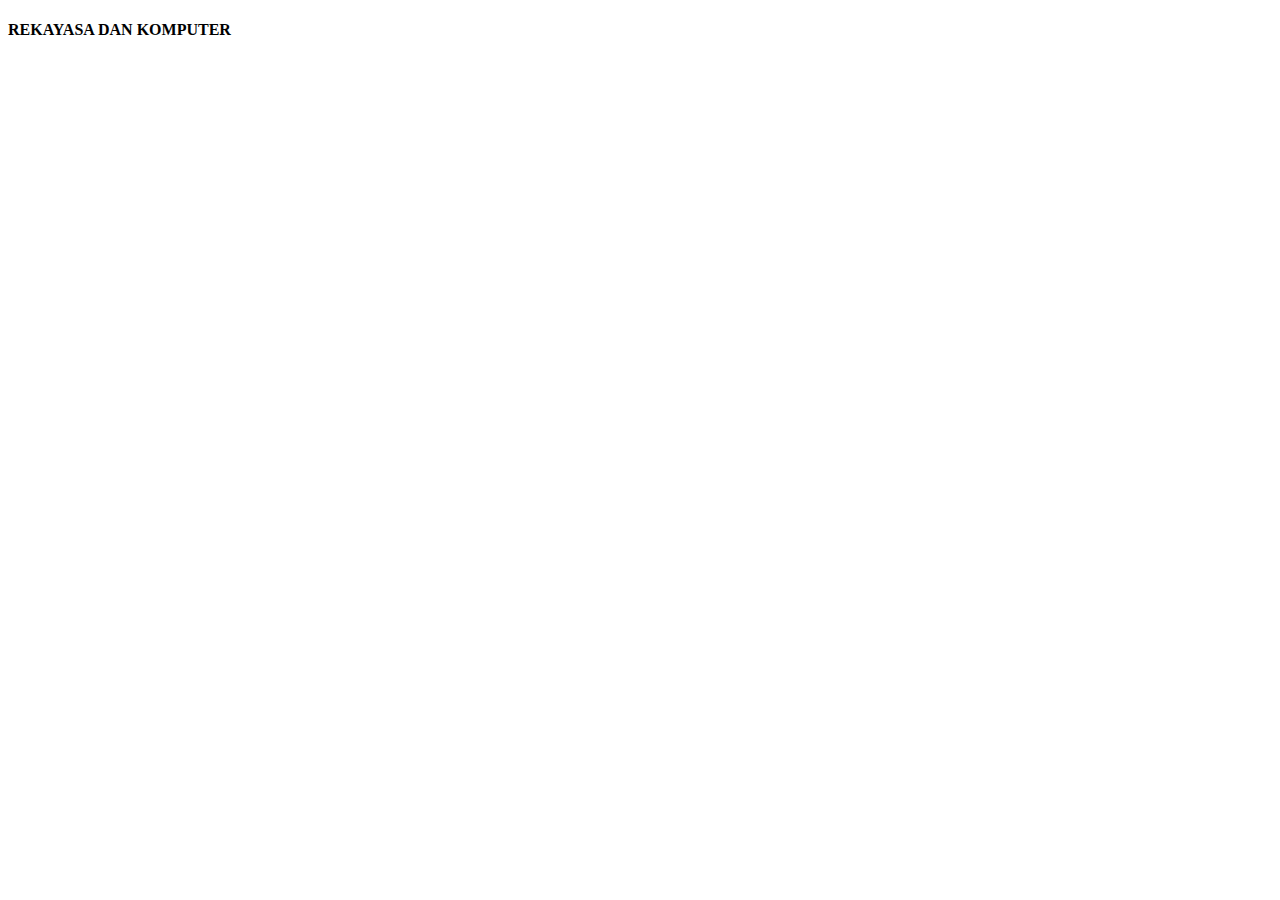
<file: JURREKOM.html>
<!DOCTYPE html>
<html lang="en">
    <head>

        <meta charset="UTF-8">
        <meta name="viewport" content="width=device-width, initial-scale=1.0">
        <title> REKAYASA DAN KOMPUTER </title>

    </head>
    <body>

        <h4> REKAYASA DAN KOMPUTER </h4>
        
    </body>
</html>
</file>
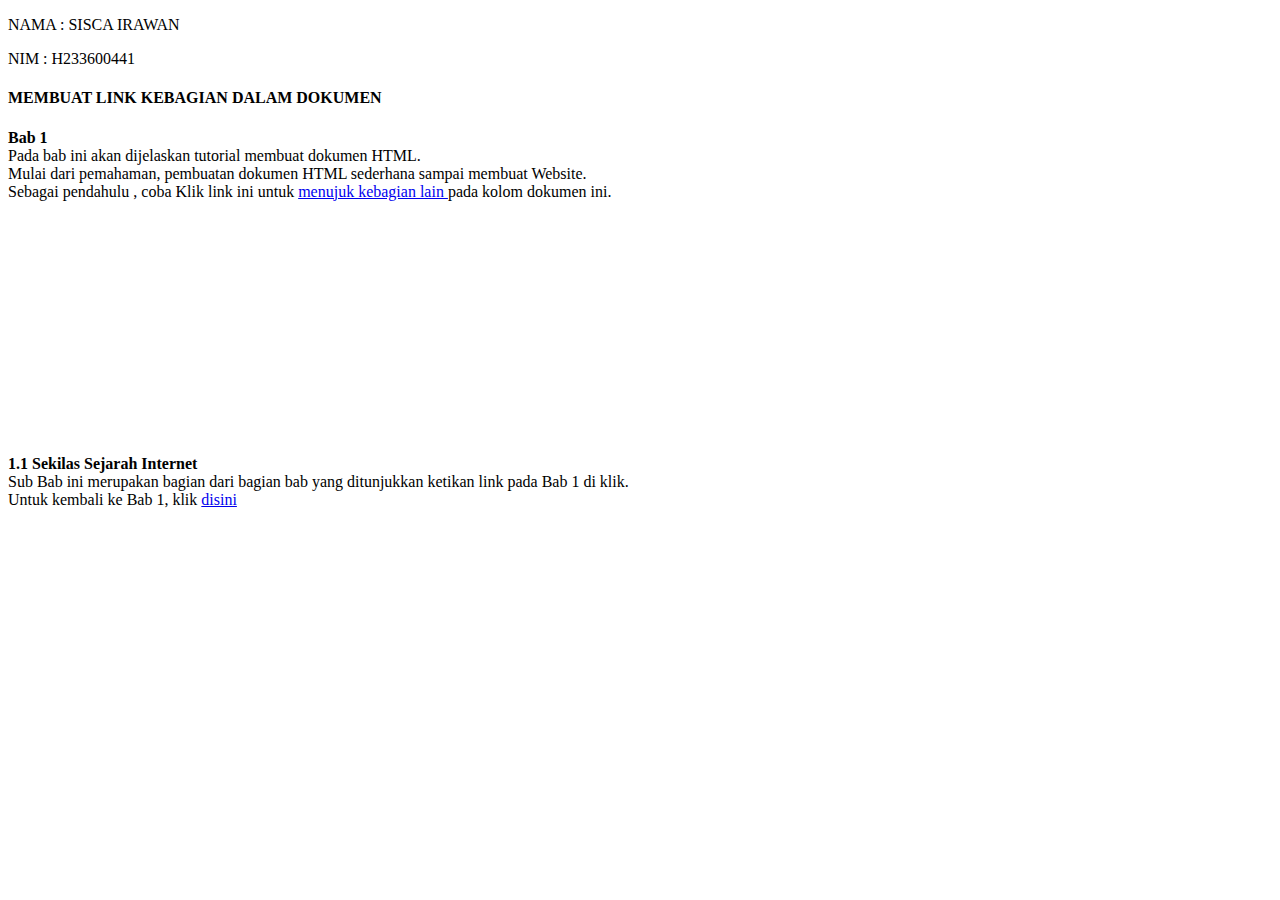
<file: LINKDOK.html>
<!DOCTYPE html>
<html lang="en">
    <head>

        <meta charset="UTF-8">
        <meta name="viewport" content="width=device-width, initial-scale=1.0">
        <title> MEMBUAT LINK KE BAGIAN DALAM DOKUMEN </title>

    </head>
    <body>

        <p> NAMA    : SISCA IRAWAN </p>
        <p> NIM     : H233600441 </p>
        <h4> MEMBUAT LINK KEBAGIAN DALAM DOKUMEN </h4>
        <a name="Bab 1"> </a>
        <b> Bab 1 </b>
        <br>
        Pada bab ini akan dijelaskan tutorial membuat dokumen HTML. <br>
        Mulai dari pemahaman, pembuatan dokumen HTML sederhana sampai membuat Website. <br>
        Sebagai pendahulu , coba Klik link ini untuk
        <a href="#sejarah"> menujuk kebagian lain </a> pada kolom dokumen ini.
        <p>&nbsp;</p>
        <p>&nbsp;</p>
        <p>&nbsp;</p>
        <p>&nbsp;</p>
        <p>&nbsp;</p>
        <p>&nbsp;</p>
        <p>&nbsp;</p>
        <a name="sejarah"> </a>
        <b> 1.1 Sekilas Sejarah Internet</b> <br>
        Sub Bab ini merupakan bagian dari bagian bab yang ditunjukkan ketikan link pada Bab 1 di klik. <br>
        Untuk kembali ke Bab 1, klik <a href="#Bab 1"> disini </a>

    </body>
</html>
</file>
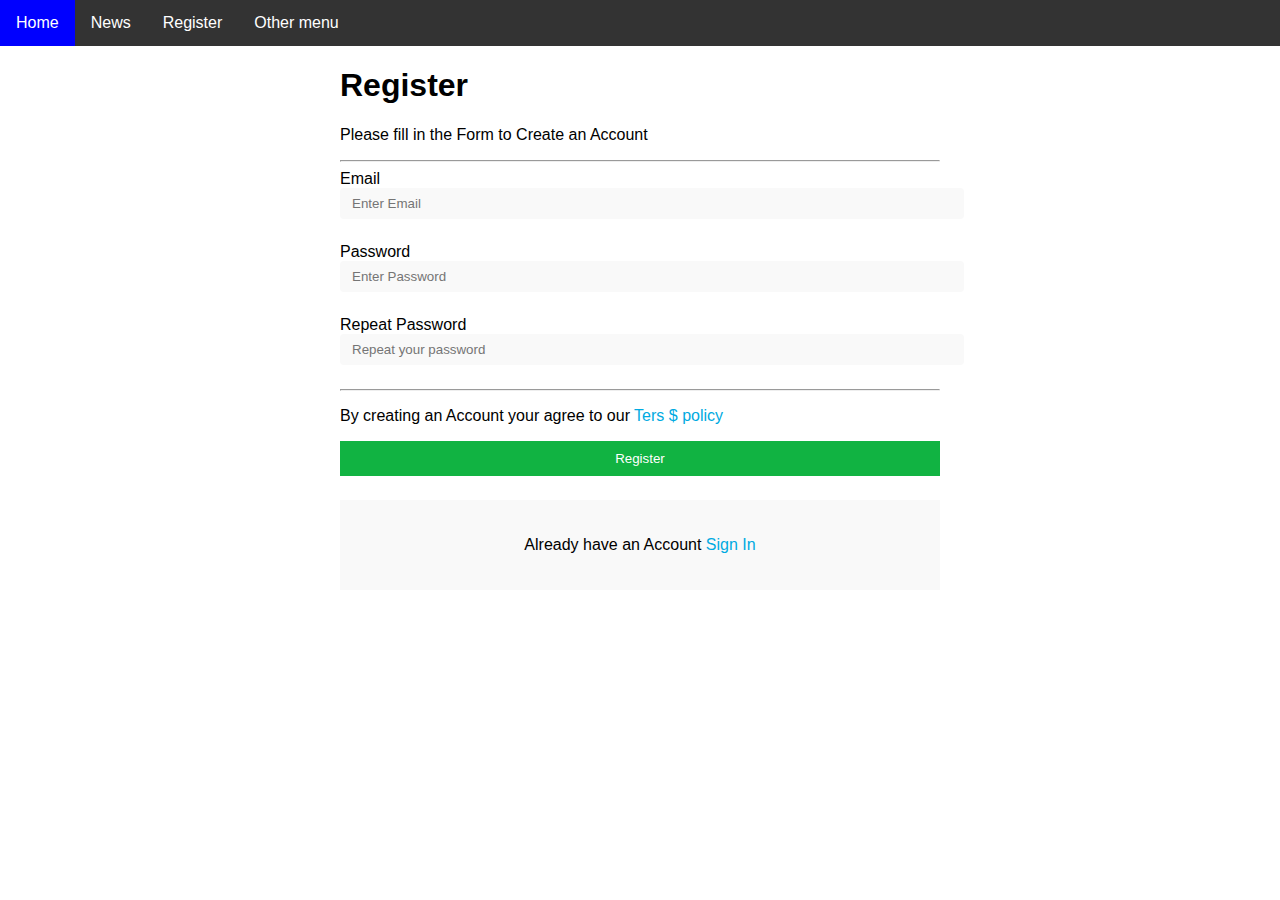
<file: Register.html>
<!DOCTYPE html>
<html lang="en">
     <head>
        <meta charset="UTF-8">
        <Meta name="viewport" content="width=device-width, initial-scale=1.0">
        <title> Dropdown menu </title>
        <link rel="stylesheet" href="Style.css">
     </head>
     <body>
        <div class="navbar">
            <a href="index.html"> Home </a>
            <a href="news.html"> News </a>
            <a href="register.html"> Register </a>
            <div class="dropdown">
                <button class="dropbtn"> Other menu </button>
                <div class="dropdown-content">
                    <a href="#">Link 1</a>
                    <a href="#">Link 2</a>
                    <a href="#">Link 3</a>
                </div>
            </div>
        </div>


        <div class="content" id="register-form">
           <h1> Register </h1> 
           <p>
              Please fill in the Form to Create an Account
           </p>
           <hr>
           <form action="Register.html" method="post">
            <div class="row-input">
                <label for="email"> Email </label>
                <input
                 type="email"
                 id="email"
                 name="email"
                 required
                 placeholder="Enter Email">
            </div>
            <div class="row-input">
                <label for="password"> Password </label>
                <input
                 type="password"
                 id="password"
                 name="password"
                 required
                 placeholder="Enter Password">
            </div>
            <div class="row-input">
                <label for="repassword"> Repeat Password </label>
                <input
                 type="password"
                 id="repassword"
                 name="repassword"
                 required
                 placeholder="Repeat your password">
            </div>
            <hr>
            <p>
                By creating an Account your agree to our <a href="#"> Ters $ policy </a>
            </p>
            <button type="submit"> Register </button>
           </form>
           <div class="footer-form">
            <p>
                 Already have an Account <a href="#">Sign In</a>
            </p>
           </div>
        </div>


     </body>
     </html>
</file>
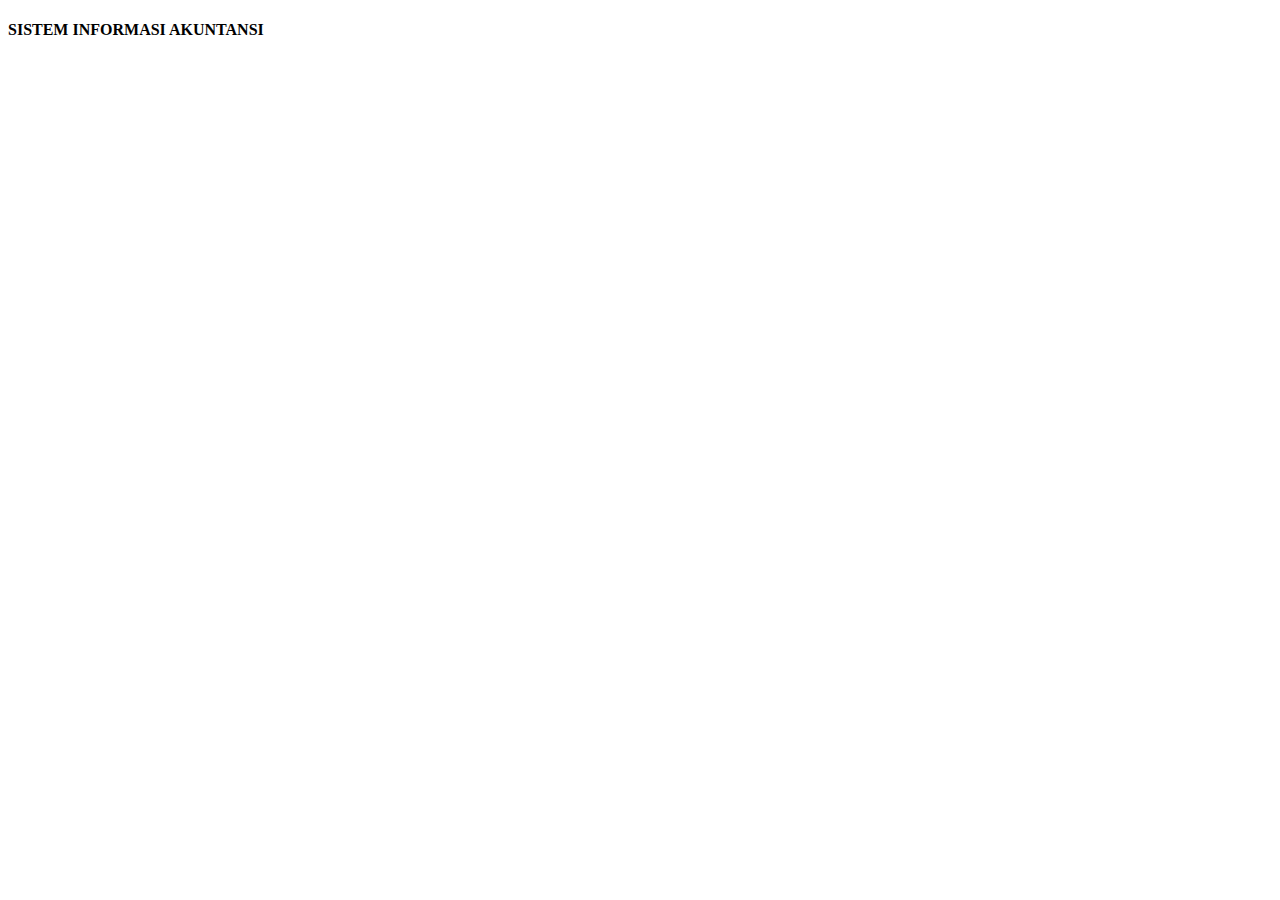
<file: SIA.html>
<!DOCTYPE html>
<html lang="en">
    <head>

        <meta charset="UTF-8">
        <meta name="viewport" content="width=device-width, initial-scale=1.0">
        <title> SISTEM INFORMASI AKUNTANSI </title>

    </head>
    <body>

        <h4> SISTEM INFORMASI AKUNTANSI </h4>

    </body>
</html>
</file>
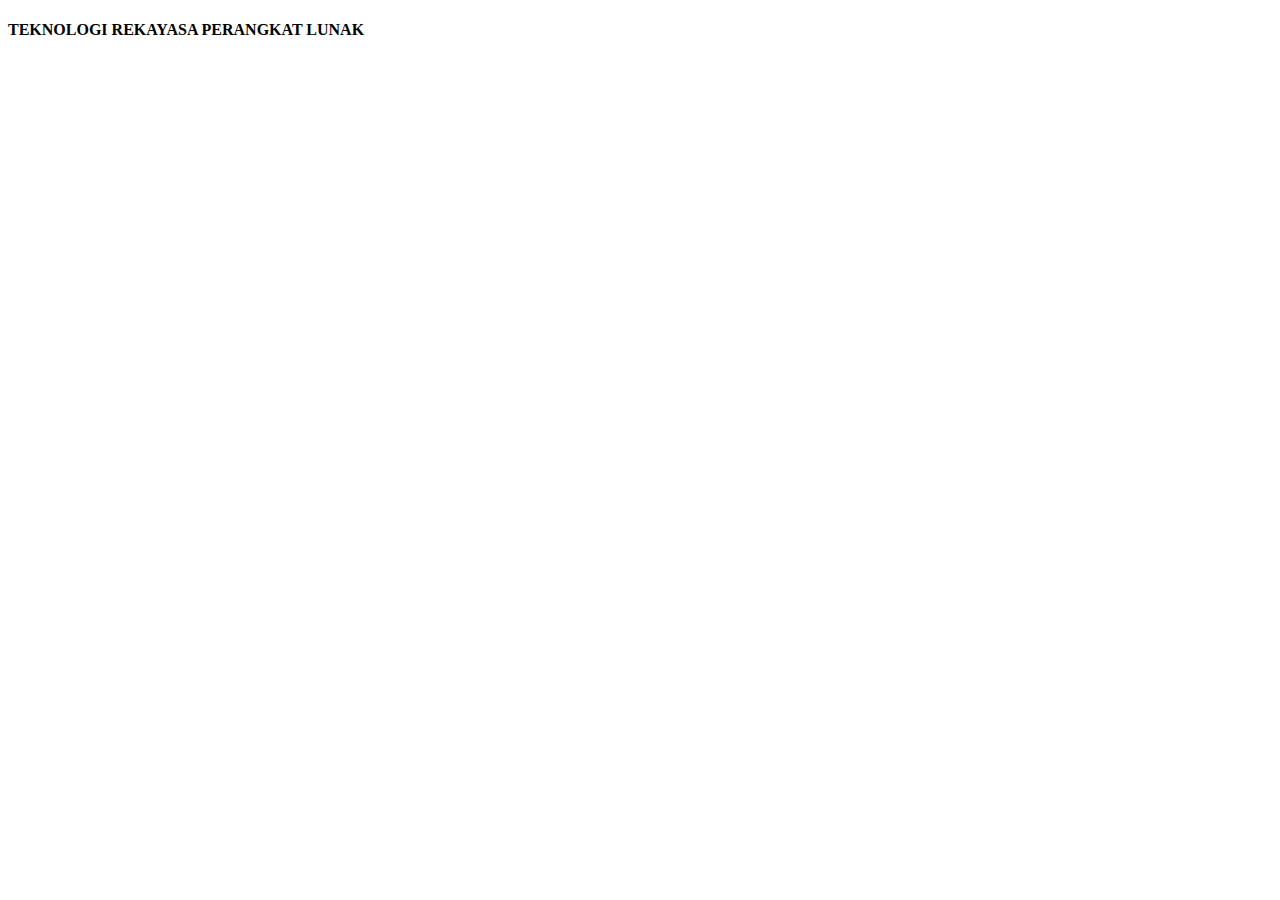
<file: TRPL.html>
<!DOCTYPE html>
<html lang="en">   
    <head>   

        <meta charset="UTF-8">
        <meta name="viewport" content="width=device-width, initial-scale=1.0">
        <title> TEKNOLOGI REKAYASA PERANGKAT LUNAK </title>

    </head>
    <body>

        <h4> TEKNOLOGI REKAYASA PERANGKAT LUNAK </h4>

    </body>
</html>
</file>
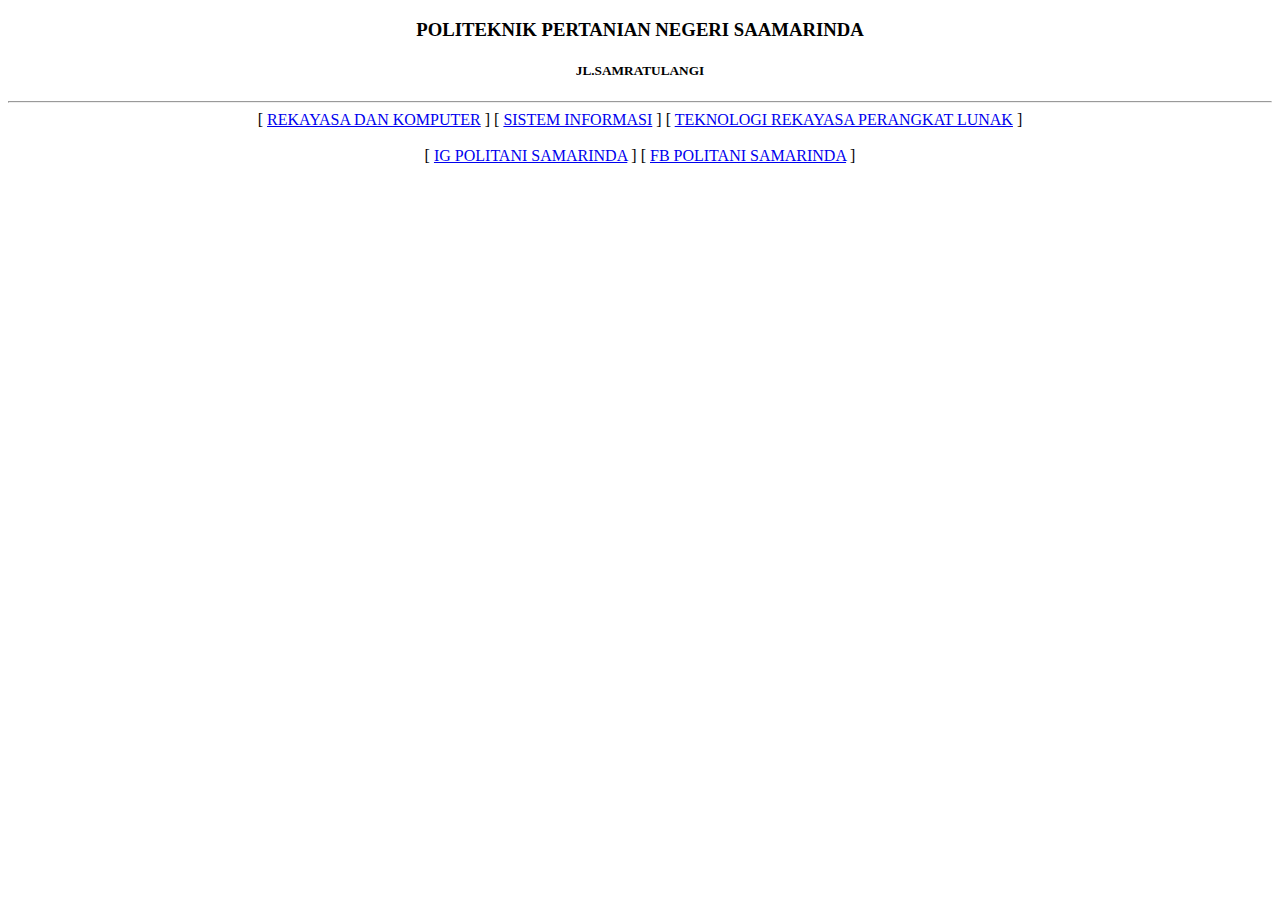
<file: WEBJUR.html>
<!DOCTYPE html>
<html lang="en">
    <head>
        <meta charset="UTF-8">
        <meta name="viewport" content="width=device-width, initial-scale=1.0">
        <title> POLITEKNIK PERTANIAN NEGERI SAMARINDA </title>

    </head>
    <body>
        <a href="https://politanisamarinda.ac.id./">
        </a>

        <center>

            <h3> POLITEKNIK PERTANIAN NEGERI SAAMARINDA </h3>
            <h5> JL.SAMRATULANGI </h5>
            <hr>

            [ <a href="JURREKOM.HTML" target="_blank">REKAYASA DAN KOMPUTER</a> ]
            [ <a href="SIA.HTML" target="_blank">SISTEM INFORMASI</a> ]
            [ <a href="TRPL.HTML" target="_blank">TEKNOLOGI REKAYASA PERANGKAT LUNAK</a> ]
            <br>
            <br>
            [ <a href="https://www.instagram.com/politani_samarinda/">IG POLITANI SAMARINDA</a> ]
            [ <a href="https://web.facebook.com./infopolitanisamarinda/?_rdr">FB POLITANI SAMARINDA</a> ]

        </center>
    
        </body>
    </html>
</file>
<file: Style.css>
body {
    margin: 0;
    padding: 0;
    font-family: Arial, Helvetica, sans-serif;
}

.navbar {
    overflow: hidden;
    background-color: #333;
}

.navbar a {
    float: left;
    font-size: 16px;
    color: white;
    text-align: center;
    padding: 14px 16px;
    text-decoration: none;
}

.dropdown {
    float: left;
    overflow: hidden;
}

.dropdown .dropbtn {
    font-size: 16px;
    border: none;
    outline: none;
    color: white;
    padding: 14px 16px;
    background-color: inherit;
    font-family: inherit;
    margin: 0;
}

.navbar a:hover, 
.dropdown :hover .dropbtn {
    background-color: #00f;
}

.dropdown-content {
    display: none;
    position: absolute;
    background-color: #f9f9f9;
    min-width: 160px;
    box-shadow: 0px 8px 16px 0px rgba(0, 0, 0, 0.2);
    z-index: 1;
}

.dropdown-content a {
    float: none;
    color: black;
    padding: 12px 16px;
    text-decoration: none;
    display: block;
    text-align: left;
}

.dropdown-content a:hover {
    background: #f00;
}

.dropdown:hover .dropdown-content {
    display: block;
}

#register-form {
    width: 600px;
    margin: 0 auto;
}

#register-form .row-input {
    margin-bottom: 24px;
}

#register-form input {
    padding: 8px 12px;
    width: 100%;
    background-color: #f9f9f9;
    border-radius: 4px;
    border: none;
}

#register-form button {
    width: 100%;
    border: none;
    background-color: rgb(17, 179, 66);
    color: #fff;
    padding: 10px 12px;
    cursor: pointer;
}

#register-form a {
    color: rgb(0, 170, 225);
    text-decoration: none;
}

#register-form a:hover {
    color: #00f;
}

#register-form .footer-form{
    background-color: #f9f9f9;
    text-align: center;
    padding: 20px 20px;
    margin-top: 24px;
}
</file>
